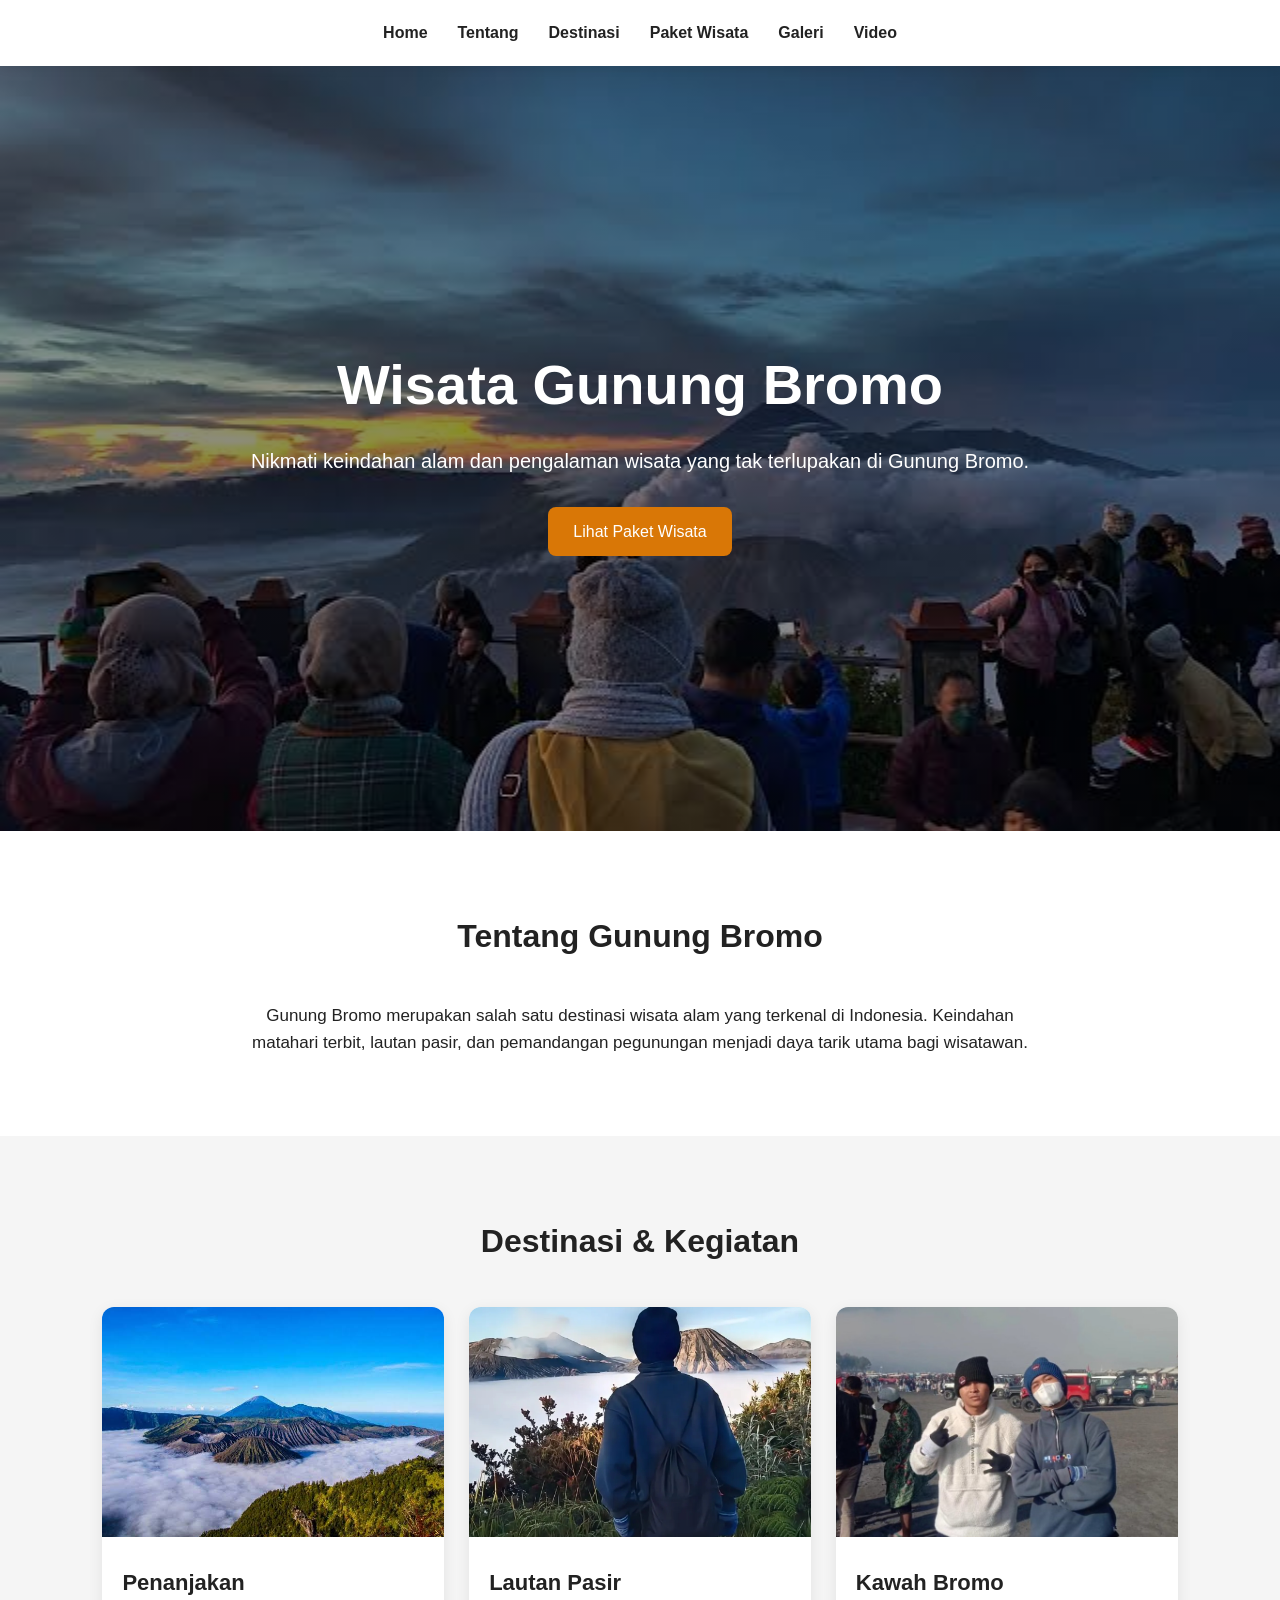
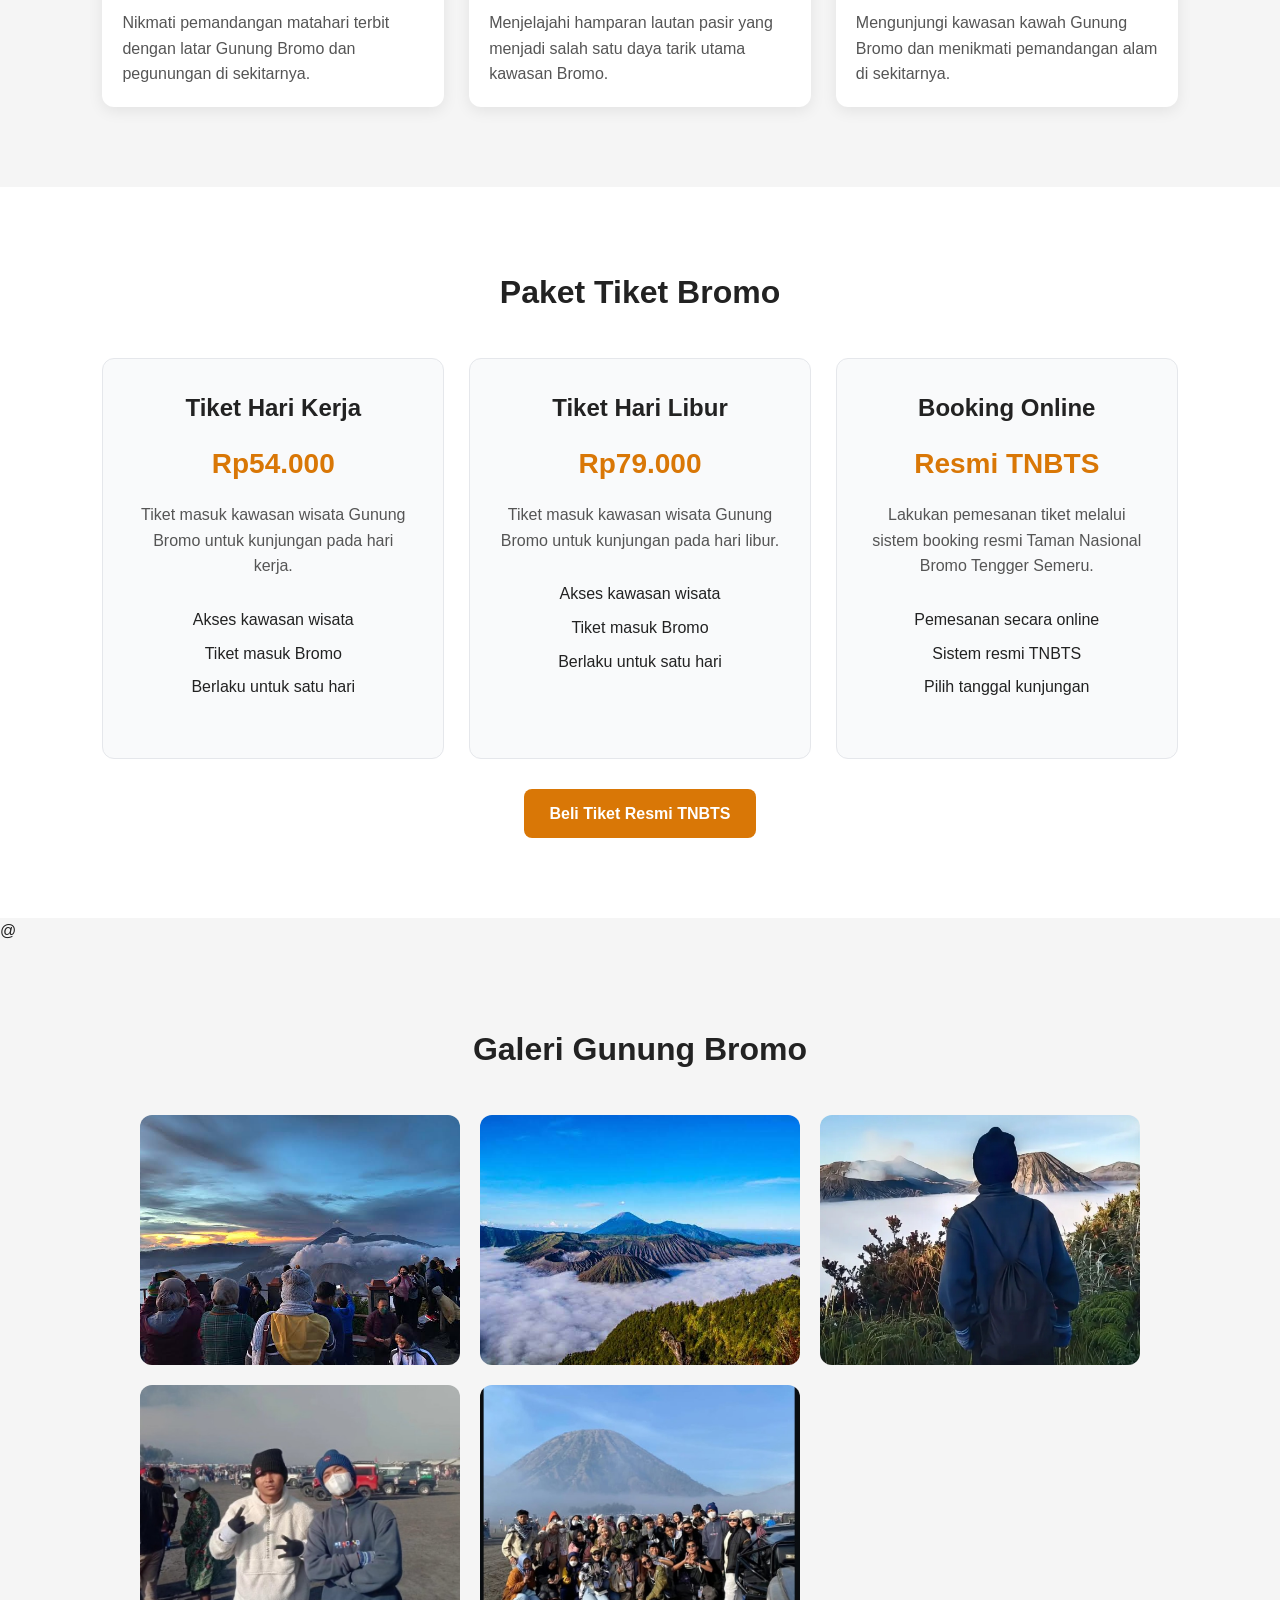
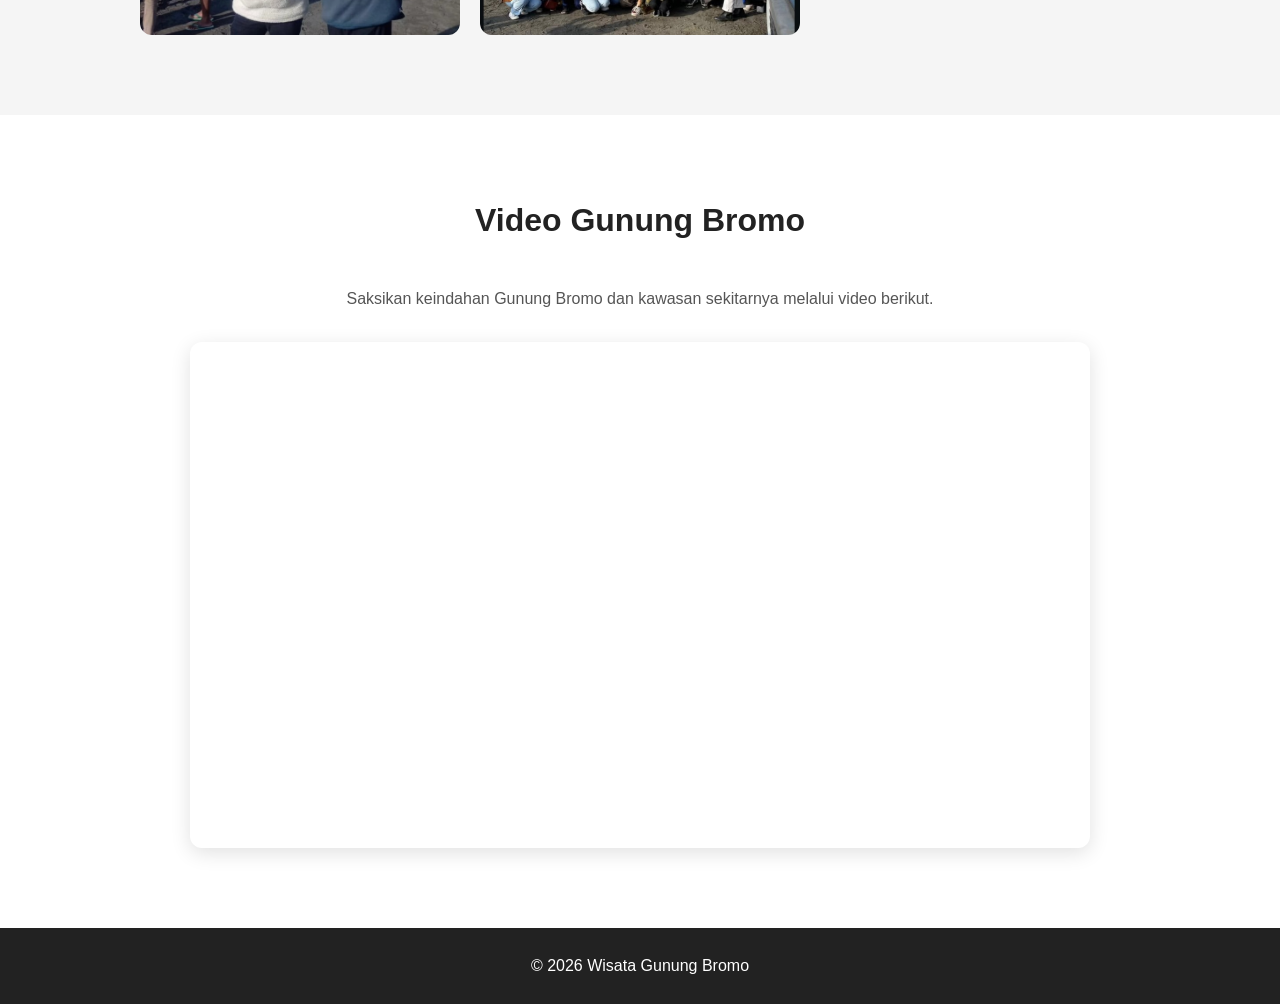
<file: index.html>
<!DOCTYPE html>
<html lang="id">

<head>
    <meta charset="UTF-8">
    <meta name="viewport" content="width=device-width, initial-scale=1.0">

    <title>Wisata Gunung Bromo</title>

    <link rel="stylesheet" href="css/style.css">
</head>

<body>

    <!-- =========================
         NAVBAR
    ========================= -->

    <header>
        <nav>
            <a href="#home">Home</a>
            <a href="#tentang">Tentang</a>
            <a href="#destinasi">Destinasi</a>
            <a href="#paket">Paket Wisata</a>
            <a href="#galeri">Galeri</a>
            <a href="#video">Video</a>
        </nav>
    </header>


    <!-- =========================
         HERO
    ========================= -->

    <section id="home">

        <div class="hero-content">

            <h1>Wisata Gunung Bromo</h1>

            <p>
                Nikmati keindahan alam dan pengalaman wisata
                yang tak terlupakan di Gunung Bromo.
            </p>

            <a href="#paket">Lihat Paket Wisata</a>

        </div>

    </section>


    <!-- =========================
         TENTANG
    ========================= -->

    <section id="tentang">

        <h2>Tentang Gunung Bromo</h2>

        <p>
            Gunung Bromo merupakan salah satu destinasi wisata
            alam yang terkenal di Indonesia. Keindahan matahari
            terbit, lautan pasir, dan pemandangan pegunungan
            menjadi daya tarik utama bagi wisatawan.
        </p>

    </section>


    <!-- =========================
         DESTINASI
    ========================= -->

    <section id="destinasi">

        <h2>Destinasi & Kegiatan</h2>

        <div class="destination-container">

            <div class="destination-card">

                <img
                    src="images/bromo-2.jpg"
                    alt="Penanjakan Gunung Bromo">

                <div class="destination-content">

                    <h3>Penanjakan</h3>

                    <p>
                        Nikmati pemandangan matahari terbit dengan
                        latar Gunung Bromo dan pegunungan di sekitarnya.
                    </p>

                </div>

            </div>


            <div class="destination-card">

                <img
                    src="images/bromo-3.jpg"
                    alt="Lautan Pasir Gunung Bromo">

                <div class="destination-content">

                    <h3>Lautan Pasir</h3>

                    <p>
                        Menjelajahi hamparan lautan pasir yang menjadi
                        salah satu daya tarik utama kawasan Bromo.
                    </p>

                </div>

            </div>


            <div class="destination-card">

                <img
                    src="images/bromo-4.jpg"
                    alt="Kawah Gunung Bromo">

                <div class="destination-content">

                    <h3>Kawah Bromo</h3>

                    <p>
                        Mengunjungi kawasan kawah Gunung Bromo dan
                        menikmati pemandangan alam di sekitarnya.
                    </p>

                </div>

            </div>

        </div>

    </section>


   <!-- =========================
     PAKET WISATA
========================= -->

<section id="paket">

    <h2>Paket Tiket Bromo</h2>

    <div class="package-container">

        <div class="package-card">

            <h3>Tiket Hari Kerja</h3>

            <p class="price">Rp54.000</p>

            <p>
                Tiket masuk kawasan wisata Gunung Bromo
                untuk kunjungan pada hari kerja.
            </p>

            <ul>
                <li>Akses kawasan wisata</li>
                <li>Tiket masuk Bromo</li>
                <li>Berlaku untuk satu hari</li>
            </ul>

        </div>


        <div class="package-card">

            <h3>Tiket Hari Libur</h3>

            <p class="price">Rp79.000</p>

            <p>
                Tiket masuk kawasan wisata Gunung Bromo
                untuk kunjungan pada hari libur.
            </p>

            <ul>
                <li>Akses kawasan wisata</li>
                <li>Tiket masuk Bromo</li>
                <li>Berlaku untuk satu hari</li>
            </ul>

        </div>


        <div class="package-card">

            <h3>Booking Online</h3>

            <p class="price">Resmi TNBTS</p>

            <p>
                Lakukan pemesanan tiket melalui sistem
                booking resmi Taman Nasional Bromo
                Tengger Semeru.
            </p>

            <ul>
                <li>Pemesanan secara online</li>
                <li>Sistem resmi TNBTS</li>
                <li>Pilih tanggal kunjungan</li>
            </ul>

        </div>

    </div>


    <div class="ticket-button">

        <a
            href="https://bromotenggersemeru.id/"
            target="_blank">
            Beli Tiket Resmi TNBTS
        </a>

    </div>

</section>@


    <!-- =========================
         GALERI
    ========================= -->

    <section id="galeri">

        <h2>Galeri Gunung Bromo</h2>

        <div class="gallery">

            <img
                src="images/bromo-1.jpg"
                alt="Pemandangan Gunung Bromo">

            <img
                src="images/bromo-2.jpg"
                alt="Pemandangan Gunung Bromo">

            <img
                src="images/bromo-3.jpg"
                alt="Pemandangan Gunung Bromo">

            <img
                src="images/bromo-4.jpg"
                alt="Pemandangan Gunung Bromo">

            <img
                src="images/bromo-5.jpg"
                alt="Pemandangan Gunung Bromo">

        </div>

    </section>


    <!-- =========================
         VIDEO
    ========================= -->

    <section id="video">

        <h2>Video Gunung Bromo</h2>

        <p class="video-description">
            Saksikan keindahan Gunung Bromo dan kawasan
            sekitarnya melalui video berikut.
        </p>

        <div class="video-container">

            <iframe
                src="https://www.youtube.com/embed/m2L_AA6fagA"
                title="Wisata Gunung Bromo"
                allowfullscreen>
            </iframe>

        </div>

    </section>


    <!-- =========================
         FOOTER
    ========================= -->

    <footer>

        <p>
            &copy; 2026 Wisata Gunung Bromo
        </p>

    </footer>


    <script src="js/script.js"></script>

</body>

</html>
</file>
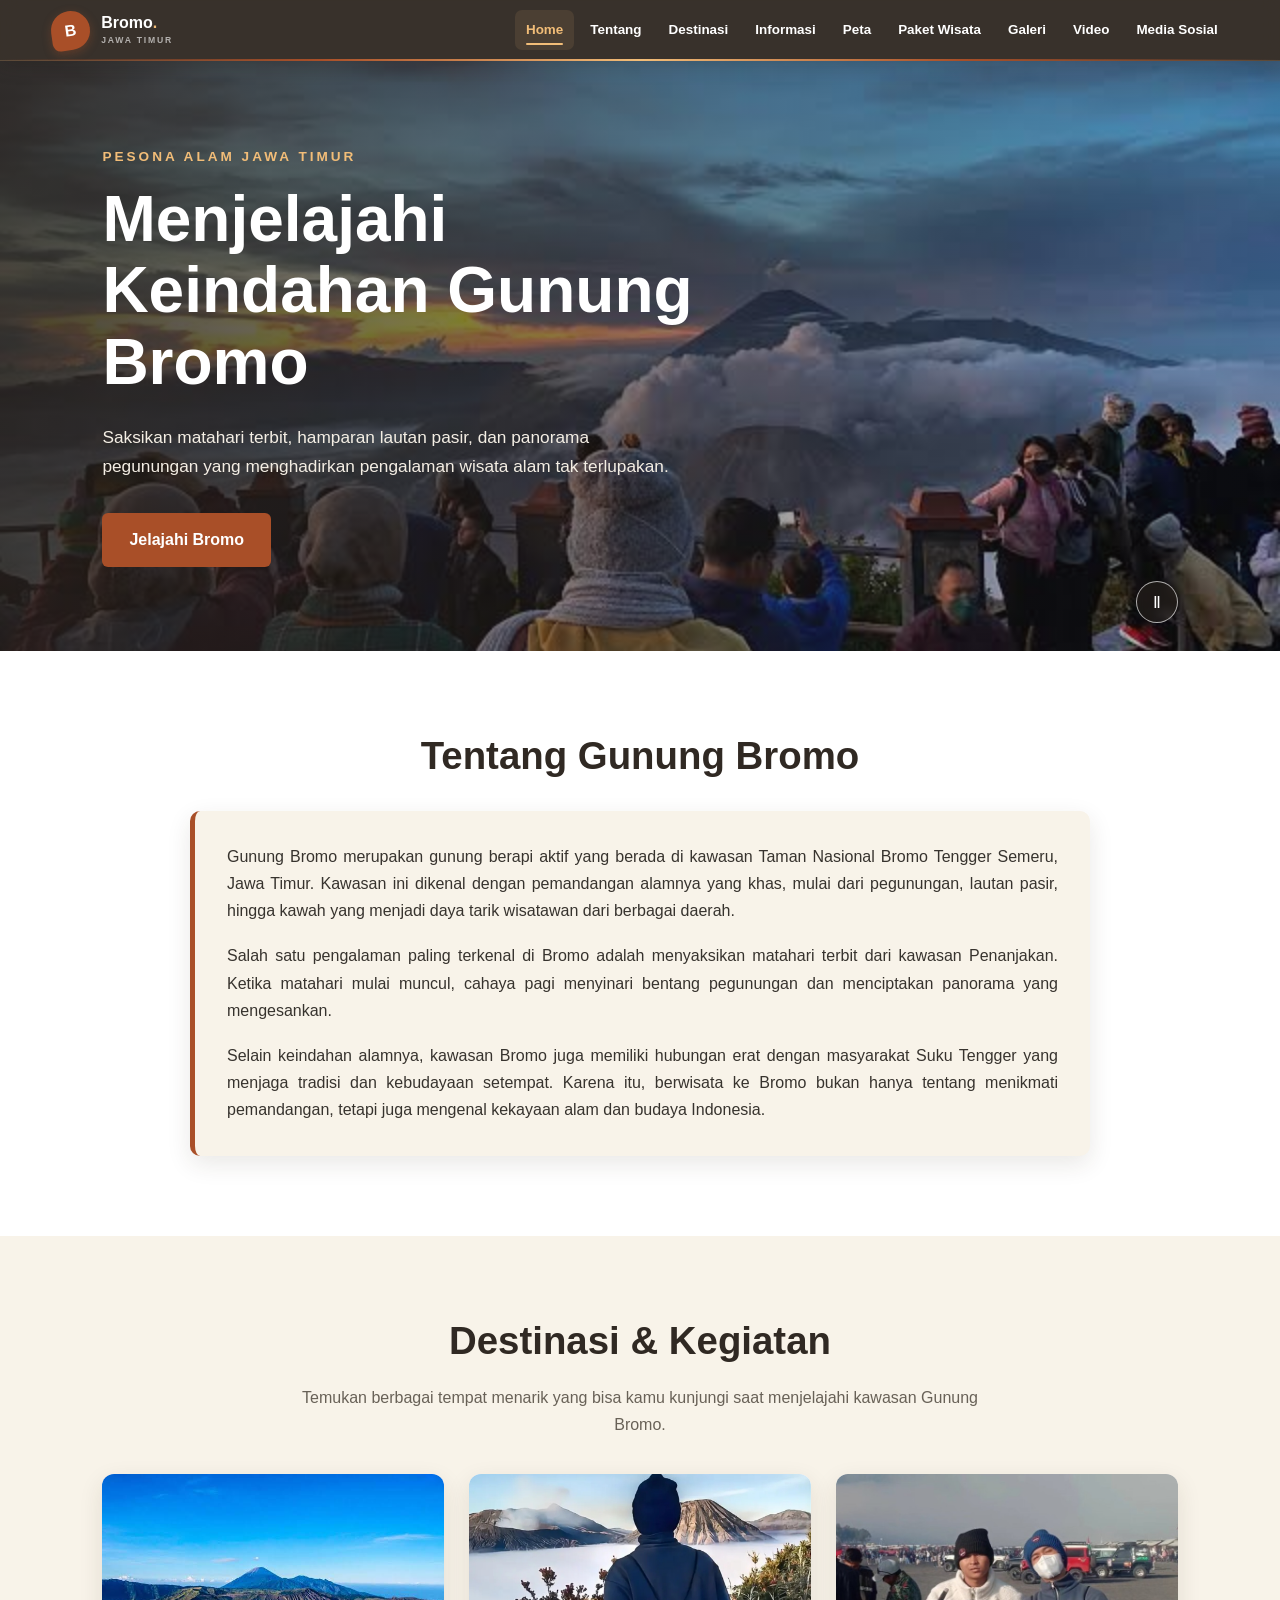
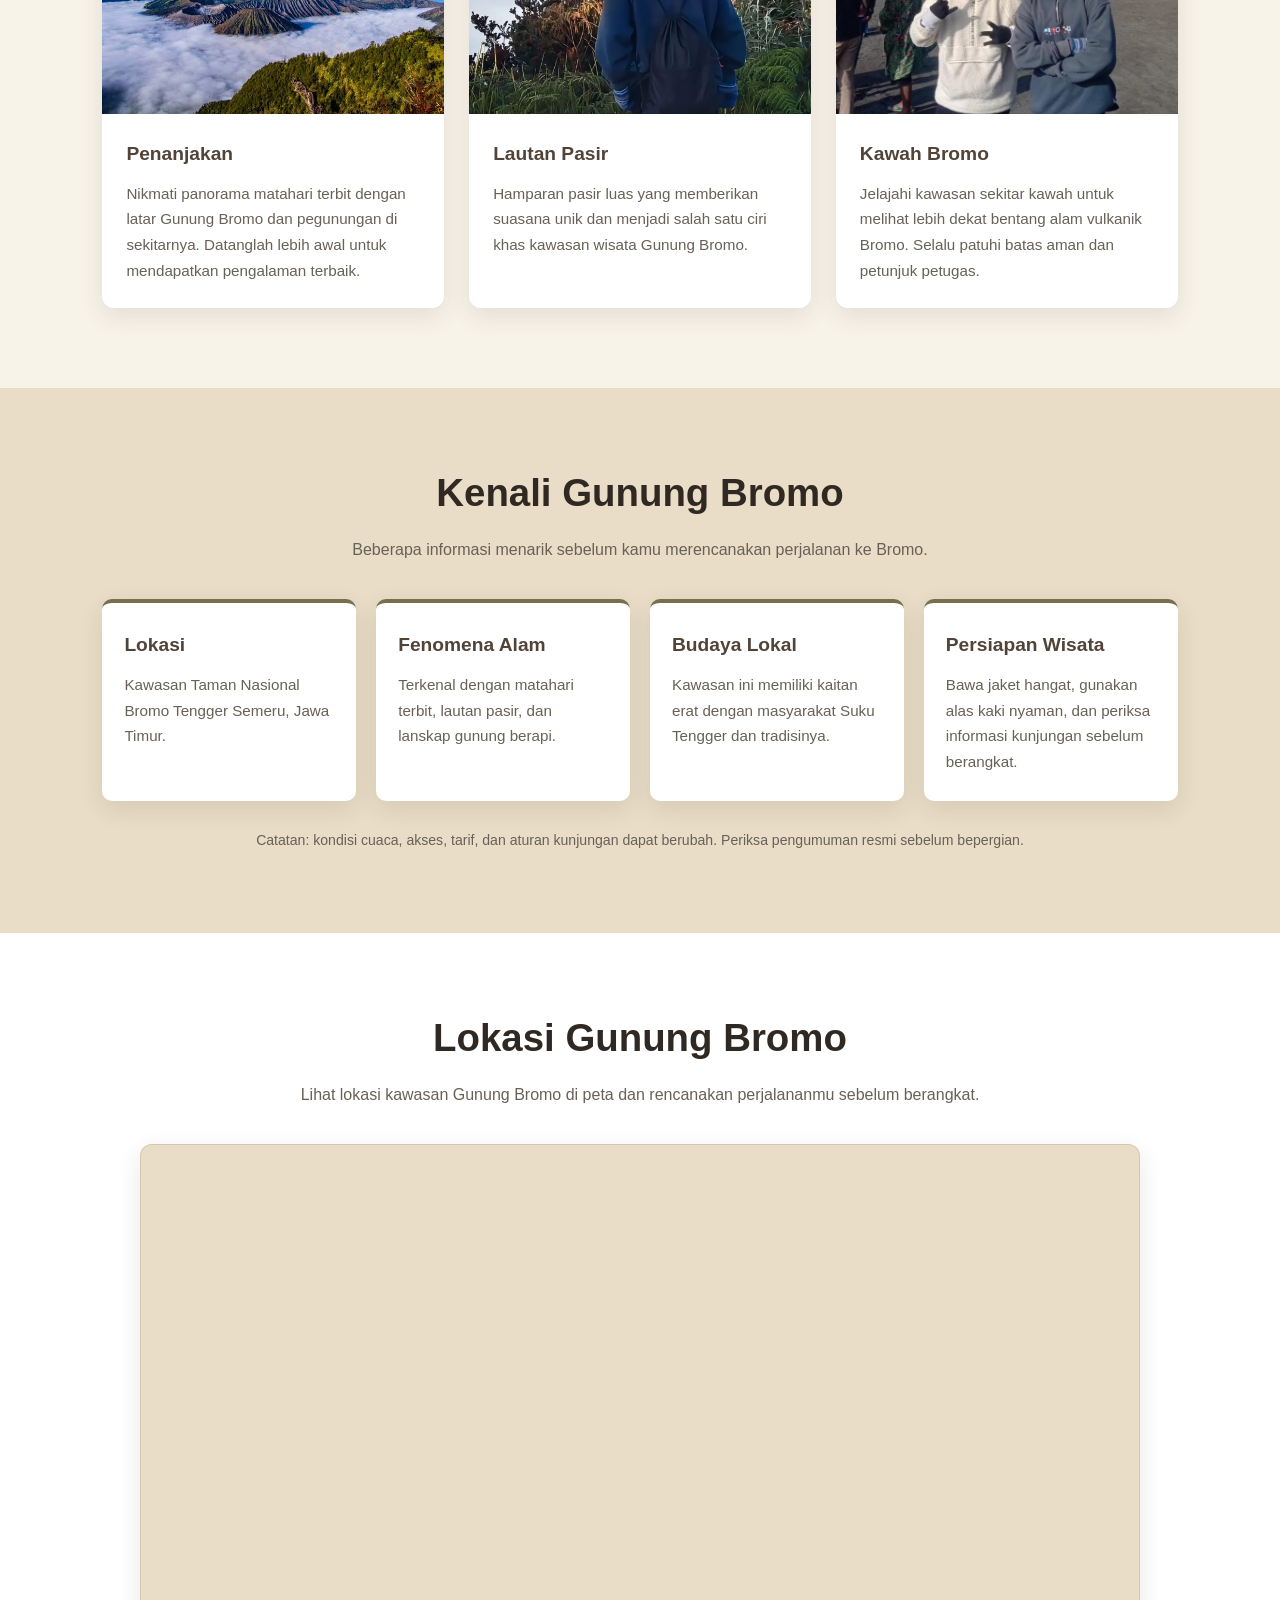
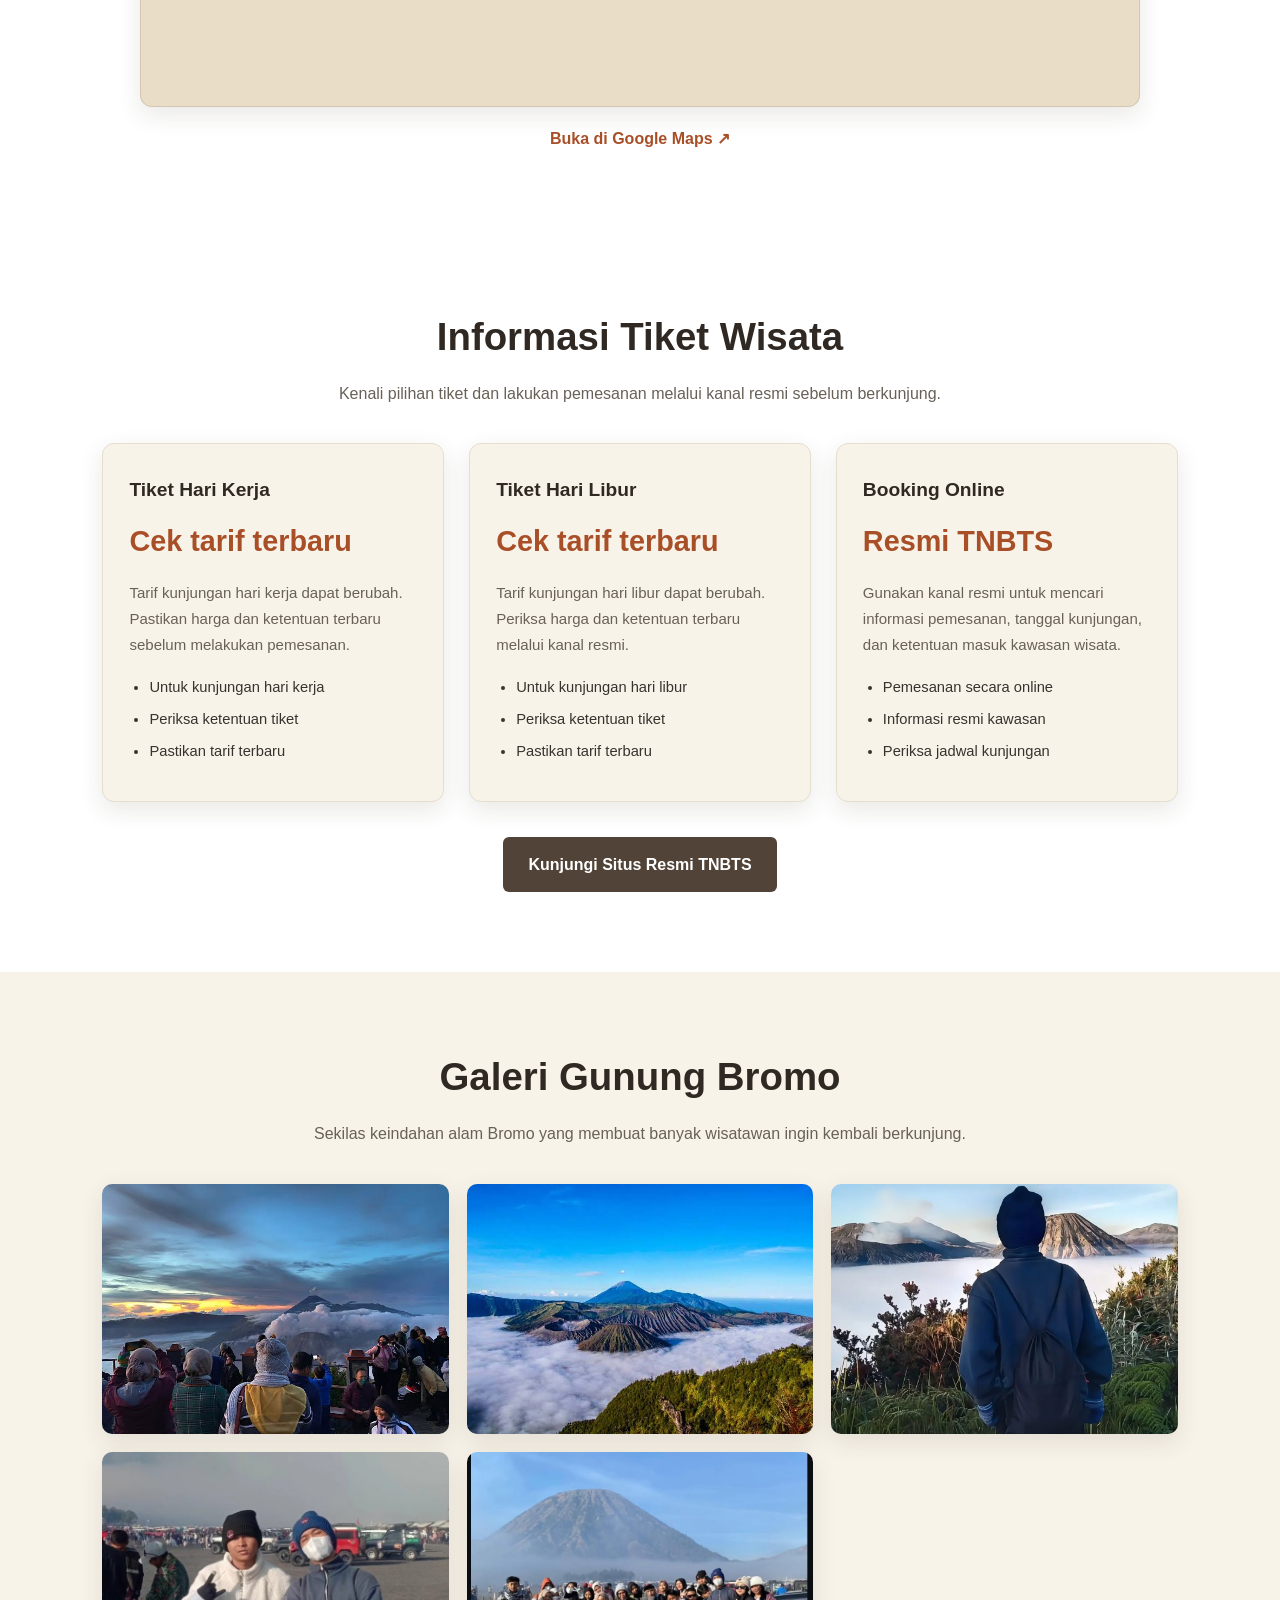
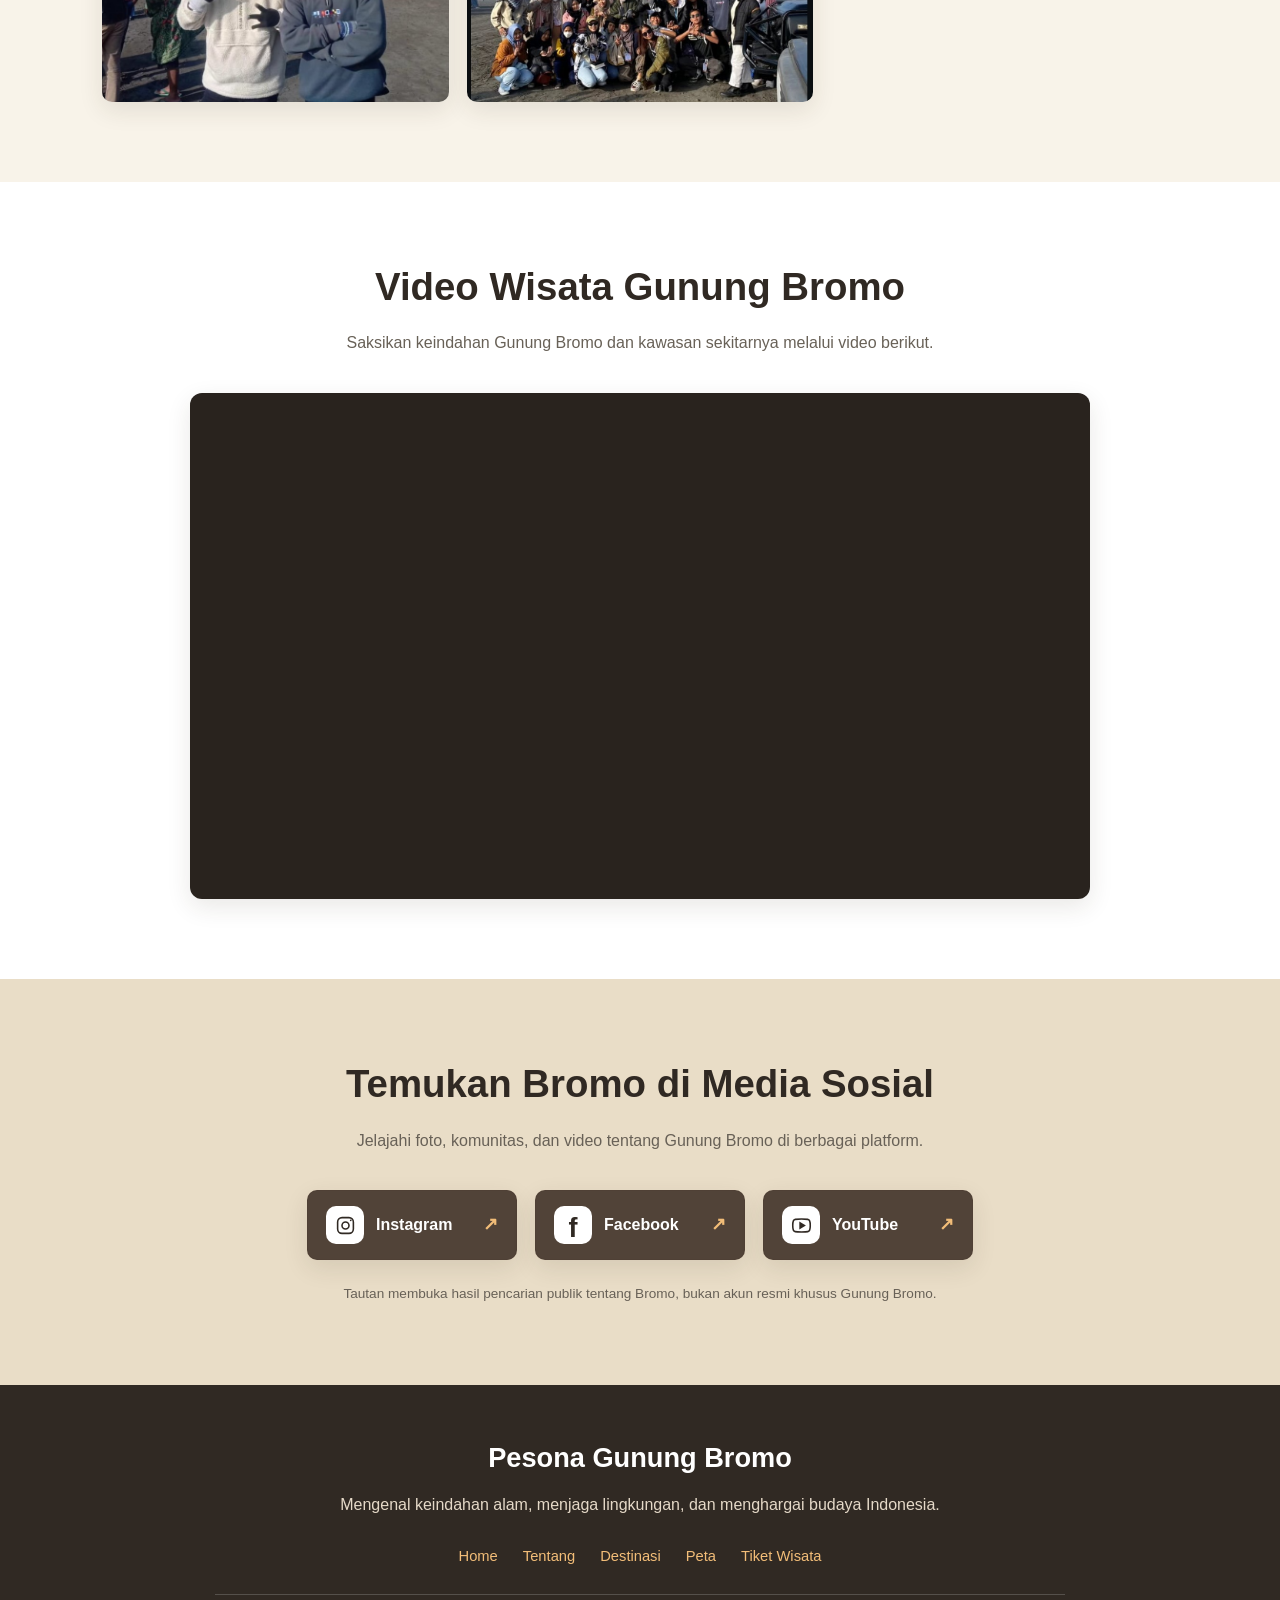
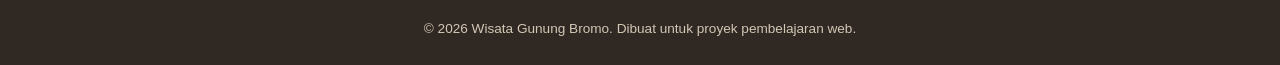
<file: tugas pertemuan 3/index.html>
<!DOCTYPE html>
<html lang="id">

<head>
    <meta charset="UTF-8">
    <meta name="viewport" content="width=device-width, initial-scale=1.0">

    <meta name="description" content="Jelajahi keindahan Gunung Bromo, mulai dari matahari terbit, lautan pasir, kawah, hingga informasi tiket wisata.">
    <meta name="theme-color" content="#302923">

    <title>Wisata Gunung Bromo | Pesona Alam Indonesia</title>

    <link rel="stylesheet" href="css/style.css">
    <link rel="stylesheet" href="css/sections.css">
    <link rel="stylesheet" href="css/interactions.css">
    <link rel="stylesheet" href="css/responsive.css">
</head>

<body>

    <!-- NAVBAR -->
    <header>
        <a class="site-brand" href="#home" aria-label="Wisata Gunung Bromo, kembali ke beranda">
            <span class="brand-mark" aria-hidden="true">B</span>
            <span class="brand-name">Bromo<span class="brand-accent">.</span><small>JAWA TIMUR</small></span>
        </a>
        <nav aria-label="Navigasi utama">
            <a href="#home">Home</a>
            <a href="#tentang">Tentang</a>
            <a href="#destinasi">Destinasi</a>
            <a href="#informasi">Informasi</a>
            <a href="#peta">Peta</a>
            <a href="#paket">Paket Wisata</a>
            <a href="#galeri">Galeri</a>
            <a href="#video">Video</a>
            <a href="#kontak">Media Sosial</a>
        </nav>
    </header>


    <!-- HERO -->
    <section id="home">
        <div class="hero-slides" aria-hidden="true">
            <img class="hero-slide is-active" src="images/bromo-1.jpg" alt="">
            <img class="hero-slide" src="images/bromo-2.jpg" alt="">
            <img class="hero-slide" src="images/bromo-3.jpg" alt="">
            <img class="hero-slide" src="images/bromo-4.jpg" alt="">
            <img class="hero-slide" src="images/bromo-5.jpg" alt="">
        </div>

        <div class="hero-content">
            <p class="hero-label">PESONA ALAM JAWA TIMUR</p>

            <h1>Menjelajahi Keindahan Gunung Bromo</h1>

            <p>
                Saksikan matahari terbit, hamparan lautan pasir,
                dan panorama pegunungan yang menghadirkan
                pengalaman wisata alam tak terlupakan.
            </p>

            <a href="#destinasi">Jelajahi Bromo</a>
        </div>

        <button class="hero-toggle" type="button" aria-label="Jeda pergantian foto" title="Jeda pergantian foto">
            <span aria-hidden="true">Ⅱ</span>
        </button>
    </section>


    <!-- TENTANG BROMO -->
    <section id="tentang">
        <h2>Tentang Gunung Bromo</h2>

        <div class="about-container">
            <div class="about-text">
                <p>
                    Gunung Bromo merupakan gunung berapi aktif yang
                    berada di kawasan Taman Nasional Bromo Tengger Semeru,
                    Jawa Timur. Kawasan ini dikenal dengan pemandangan
                    alamnya yang khas, mulai dari pegunungan,
                    lautan pasir, hingga kawah yang menjadi daya tarik
                    wisatawan dari berbagai daerah.
                </p>

                <p>
                    Salah satu pengalaman paling terkenal di Bromo
                    adalah menyaksikan matahari terbit dari kawasan
                    Penanjakan. Ketika matahari mulai muncul, cahaya
                    pagi menyinari bentang pegunungan dan menciptakan
                    panorama yang mengesankan.
                </p>

                <p>
                    Selain keindahan alamnya, kawasan Bromo juga
                    memiliki hubungan erat dengan masyarakat Suku
                    Tengger yang menjaga tradisi dan kebudayaan
                    setempat. Karena itu, berwisata ke Bromo bukan
                    hanya tentang menikmati pemandangan, tetapi juga
                    mengenal kekayaan alam dan budaya Indonesia.
                </p>
            </div>
        </div>
    </section>


    <!-- DESTINASI -->
    <section id="destinasi">
        <h2>Destinasi & Kegiatan</h2>

        <p class="section-description">
            Temukan berbagai tempat menarik yang bisa kamu kunjungi
            saat menjelajahi kawasan Gunung Bromo.
        </p>

        <div class="destination-container">

            <div class="destination-card">
                <img src="images/bromo-2.jpg"
                     alt="Pemandangan matahari terbit dari Penanjakan">

                <div class="destination-content">
                    <h3>Penanjakan</h3>
                    <p>
                        Nikmati panorama matahari terbit dengan latar
                        Gunung Bromo dan pegunungan di sekitarnya.
                        Datanglah lebih awal untuk mendapatkan
                        pengalaman terbaik.
                    </p>
                </div>
            </div>

            <div class="destination-card">
                <img src="images/bromo-3.jpg"
                     alt="Hamparan lautan pasir di kawasan Bromo">

                <div class="destination-content">
                    <h3>Lautan Pasir</h3>
                    <p>
                        Hamparan pasir luas yang memberikan suasana
                        unik dan menjadi salah satu ciri khas
                        kawasan wisata Gunung Bromo.
                    </p>
                </div>
            </div>

            <div class="destination-card">
                <img src="images/bromo-4.jpg"
                     alt="Kawasan kawah Gunung Bromo">

                <div class="destination-content">
                    <h3>Kawah Bromo</h3>
                    <p>
                        Jelajahi kawasan sekitar kawah untuk melihat
                        lebih dekat bentang alam vulkanik Bromo.
                        Selalu patuhi batas aman dan petunjuk petugas.
                    </p>
                </div>
            </div>

        </div>
    </section>


    <!-- INFORMASI BROMO -->
    <section id="informasi">
        <h2>Kenali Gunung Bromo</h2>

        <p class="section-description">
            Beberapa informasi menarik sebelum kamu merencanakan
            perjalanan ke Bromo.
        </p>

        <div class="info-container">

            <div class="info-card">
                <h3>Lokasi</h3>
                <p>
                    Kawasan Taman Nasional Bromo Tengger Semeru,
                    Jawa Timur.
                </p>
            </div>

            <div class="info-card">
                <h3>Fenomena Alam</h3>
                <p>
                    Terkenal dengan matahari terbit, lautan pasir,
                    dan lanskap gunung berapi.
                </p>
            </div>

            <div class="info-card">
                <h3>Budaya Lokal</h3>
                <p>
                    Kawasan ini memiliki kaitan erat dengan
                    masyarakat Suku Tengger dan tradisinya.
                </p>
            </div>

            <div class="info-card">
                <h3>Persiapan Wisata</h3>
                <p>
                    Bawa jaket hangat, gunakan alas kaki nyaman,
                    dan periksa informasi kunjungan sebelum berangkat.
                </p>
            </div>

        </div>

        <p class="info-note">
            Catatan: kondisi cuaca, akses, tarif, dan aturan kunjungan
            dapat berubah. Periksa pengumuman resmi sebelum bepergian.
        </p>
    </section>

    <!-- PETA LOKASI -->
    <section id="peta">
        <h2>Lokasi Gunung Bromo</h2>

        <p class="section-description">
            Lihat lokasi kawasan Gunung Bromo di peta dan
            rencanakan perjalananmu sebelum berangkat.
        </p>

        <div class="map-container">
            <iframe
                src="https://maps.google.com/maps?q=Mount%20Bromo%2C%20Indonesia&z=11&output=embed"
                title="Peta lokasi Gunung Bromo, Jawa Timur"
                loading="lazy"
                referrerpolicy="no-referrer-when-downgrade"
                allowfullscreen>
            </iframe>
        </div>

        <p class="map-link">
            <a href="https://www.google.com/maps/search/?api=1&amp;query=Mount+Bromo%2C+Indonesia"
               target="_blank"
               rel="noopener noreferrer">
                Buka di Google Maps ↗
            </a>
        </p>
    </section>


    <!-- PAKET TIKET -->
    <section id="paket">
        <h2>Informasi Tiket Wisata</h2>

        <p class="section-description">
            Kenali pilihan tiket dan lakukan pemesanan melalui
            kanal resmi sebelum berkunjung.
        </p>

        <div class="package-container">

            <div class="package-card">
                <h3>Tiket Hari Kerja</h3>

                <p class="price">Cek tarif terbaru</p>

                <p>
                    Tarif kunjungan hari kerja dapat berubah.
                    Pastikan harga dan ketentuan terbaru sebelum
                    melakukan pemesanan.
                </p>

                <ul>
                    <li>Untuk kunjungan hari kerja</li>
                    <li>Periksa ketentuan tiket</li>
                    <li>Pastikan tarif terbaru</li>
                </ul>
            </div>

            <div class="package-card">
                <h3>Tiket Hari Libur</h3>

                <p class="price">Cek tarif terbaru</p>

                <p>
                    Tarif kunjungan hari libur dapat berubah.
                    Periksa harga dan ketentuan terbaru melalui
                    kanal resmi.
                </p>

                <ul>
                    <li>Untuk kunjungan hari libur</li>
                    <li>Periksa ketentuan tiket</li>
                    <li>Pastikan tarif terbaru</li>
                </ul>
            </div>

            <div class="package-card">
                <h3>Booking Online</h3>

                <p class="price">Resmi TNBTS</p>

                <p>
                    Gunakan kanal resmi untuk mencari informasi
                    pemesanan, tanggal kunjungan, dan ketentuan
                    masuk kawasan wisata.
                </p>

                <ul>
                    <li>Pemesanan secara online</li>
                    <li>Informasi resmi kawasan</li>
                    <li>Periksa jadwal kunjungan</li>
                </ul>
            </div>

        </div>

        <div class="ticket-button">
            <a href="https://bromotenggersemeru.id/"
               target="_blank"
               rel="noopener noreferrer">
                Kunjungi Situs Resmi TNBTS
            </a>
        </div>
    </section>


    <!-- GALERI -->
    <section id="galeri">
        <h2>Galeri Gunung Bromo</h2>

        <p class="section-description">
            Sekilas keindahan alam Bromo yang membuat banyak
            wisatawan ingin kembali berkunjung.
        </p>

        <div class="gallery">
            <img src="images/bromo-1.jpg"
                 alt="Panorama Gunung Bromo">

            <img src="images/bromo-2.jpg"
                 alt="Pemandangan pegunungan Bromo">

            <img src="images/bromo-3.jpg"
                 alt="Lautan pasir Bromo">

            <img src="images/bromo-4.jpg"
                 alt="Kawah Gunung Bromo">

            <img src="images/bromo-5.jpg"
                 alt="Keindahan alam kawasan Bromo">
        </div>
    </section>


    <!-- VIDEO -->
    <section id="video">
        <h2>Video Wisata Gunung Bromo</h2>

        <p class="video-description">
            Saksikan keindahan Gunung Bromo dan kawasan
            sekitarnya melalui video berikut.
        </p>

        <div class="video-container">
            <iframe
                src="https://www.youtube.com/embed/m2L_AA6fagA"
                title="Video wisata Gunung Bromo"
                loading="lazy"
                allow="accelerometer; autoplay; clipboard-write; encrypted-media; gyroscope; picture-in-picture; web-share"
                referrerpolicy="strict-origin-when-cross-origin"
                allowfullscreen>
            </iframe>
        </div>
    </section>


    <!-- MEDIA SOSIAL -->
    <section id="kontak">
        <h2>Temukan Bromo di Media Sosial</h2>

        <p class="section-description">
            Jelajahi foto, komunitas, dan video tentang
            Gunung Bromo di berbagai platform.
        </p>

        <div class="social-container">

            <a href="https://www.instagram.com/explore/tags/gunungbromo/"
               target="_blank"
               rel="noopener noreferrer"
               class="social-link">
                <span class="social-icon instagram-icon" aria-hidden="true">
                    <svg viewBox="0 0 24 24"><rect x="3" y="3" width="18" height="18" rx="5"></rect><circle cx="12" cy="12" r="4"></circle><circle class="icon-dot" cx="18" cy="6" r="1"></circle></svg>
                </span>
                Instagram
                <span class="social-arrow" aria-hidden="true">↗</span>
            </a>

            <a href="https://www.facebook.com/search/top?q=gunung%20bromo"
               target="_blank"
               rel="noopener noreferrer"
               class="social-link">
                <span class="social-icon facebook-icon" aria-hidden="true">f</span>
                Facebook
                <span class="social-arrow" aria-hidden="true">↗</span>
            </a>

            <a href="https://www.youtube.com/results?search_query=Gunung+Bromo"
               target="_blank"
               rel="noopener noreferrer"
               class="social-link">
                <span class="social-icon youtube-icon" aria-hidden="true">
                    <svg viewBox="0 0 24 24"><path class="youtube-play" d="M9.5 7.5 17 12l-7.5 4.5z"></path><path d="M22 12c0 2.2-.3 4.4-.7 5.3-.4.9-1.1 1.5-2.1 1.7-1.7.4-7.2.4-7.2.4s-5.5 0-7.2-.4c-1-.2-1.7-.8-2.1-1.7C2.3 16.4 2 14.2 2 12s.3-4.4.7-5.3C3.1 5.8 3.8 5.2 4.8 5c1.7-.4 7.2-.4 7.2-.4s5.5 0 7.2.4c1 .2 1.7.8 2.1 1.7.4.9.7 3.1.7 5.3Z"></path></svg>
                </span>
                YouTube
                <span class="social-arrow" aria-hidden="true">↗</span>
            </a>

        </div>

        <p class="social-note">
            Tautan membuka hasil pencarian publik tentang Bromo,
            bukan akun resmi khusus Gunung Bromo.
        </p>
    </section>


    <!-- FOOTER -->
    <footer>
        <div class="footer-content">
            <h3>Pesona Gunung Bromo</h3>

            <p>
                Mengenal keindahan alam, menjaga lingkungan,
                dan menghargai budaya Indonesia.
            </p>

            <div class="footer-links">
                <a href="#home">Home</a>
                <a href="#tentang">Tentang</a>
                <a href="#destinasi">Destinasi</a>
                <a href="#peta">Peta</a>
                <a href="#paket">Tiket Wisata</a>
            </div>

            <p class="copyright">
                &copy; 2026 Wisata Gunung Bromo.
                Dibuat untuk proyek pembelajaran web.
            </p>
        </div>
    </footer>


    <script src="js/script.js"></script>

</body>
</html>
</file>
<file: css/style.css>
/* =========================
   RESET
========================= */

* {
    margin: 0;
    padding: 0;
    box-sizing: border-box;
}

html {
    scroll-behavior: smooth;
}

body {
    font-family: Arial, sans-serif;
    color: #222;
    background-color: #f5f5f5;
    line-height: 1.6;
}


/* =========================
   NAVBAR
========================= */

header {
    background-color: white;
    padding: 20px 8%;
    position: sticky;
    top: 0;
    z-index: 1000;
    box-shadow: 0 2px 10px rgba(0, 0, 0, 0.08);
}

nav {
    display: flex;
    justify-content: center;
    gap: 30px;
}

nav a {
    color: #222;
    text-decoration: none;
    font-weight: bold;
    transition: color 0.3s ease;
}

nav a:hover {
    color: #d97706;
}


/* =========================
   SECTION
========================= */

section {
    padding: 80px 8%;
}

section h2 {
    text-align: center;
    margin-bottom: 40px;
    font-size: 32px;
}


/* =========================
   HERO
========================= */

#home {
    min-height: 85vh;

    display: flex;
    justify-content: center;
    align-items: center;

    text-align: center;

    background-image:
        linear-gradient(
            rgba(0, 0, 0, 0.45),
            rgba(0, 0, 0, 0.45)
        ),
        url("../images/bromo-1.jpg");

    background-size: cover;
    background-position: center;
    background-repeat: no-repeat;

    color: white;
}

.hero-content {
    max-width: 800px;
}

.hero-content h1 {
    font-size: 56px;
    margin-bottom: 15px;
}

.hero-content p {
    font-size: 20px;
    margin-bottom: 30px;
}

#home a {
    display: inline-block;
    padding: 12px 25px;
    background-color: #d97706;
    color: white;
    text-decoration: none;
    border-radius: 8px;
    transition: background-color 0.3s ease;
}

#home a:hover {
    background-color: #b45309;
}


/* =========================
   TENTANG
========================= */

#tentang {
    background-color: white;
}

#tentang p {
    max-width: 800px;
    margin: auto;
    text-align: center;
    font-size: 17px;
}


/* =========================
   DESTINASI
========================= */

#destinasi {
    background-color: #f5f5f5;
}

.destination-container {
    display: grid;
    grid-template-columns: repeat(3, 1fr);
    gap: 25px;
    max-width: 1100px;
    margin: 0 auto;
}

.destination-card {
    background-color: white;
    border-radius: 12px;
    overflow: hidden;
    box-shadow: 0 4px 15px rgba(0, 0, 0, 0.08);
    transition: transform 0.3s ease, box-shadow 0.3s ease;
}

.destination-card:hover {
    transform: translateY(-5px);
    box-shadow: 0 8px 20px rgba(0, 0, 0, 0.12);
}

.destination-card img {
    width: 100%;
    height: 230px;
    object-fit: cover;
}

.destination-content {
    padding: 20px;
}

.destination-content h3 {
    margin-bottom: 10px;
    font-size: 22px;
}

.destination-content p {
    color: #555;
}


/* =========================
   PAKET WISATA
========================= */

#paket {
    background-color: white;
}

.package-container {
    display: grid;
    grid-template-columns: repeat(3, 1fr);
    gap: 25px;
    max-width: 1100px;
    margin: 0 auto;
}

.package-card {
    background-color: #f9fafb;
    padding: 30px;
    border-radius: 12px;
    text-align: center;
    border: 1px solid #e5e7eb;

    display: flex;
    flex-direction: column;

    transition: transform 0.3s ease, box-shadow 0.3s ease;
}

.package-card:hover {
    transform: translateY(-5px);
    box-shadow: 0 8px 20px rgba(0, 0, 0, 0.1);
}

.package-card h3 {
    font-size: 24px;
    margin-bottom: 15px;
}

.package-card .price {
    font-size: 28px;
    font-weight: bold;
    color: #d97706;
    margin-bottom: 15px;
}

.package-card > p:not(.price) {
    color: #555;
}

.package-card ul {
    list-style: none;
    margin: 20px 0;
}

.package-card li {
    margin: 8px 0;
}

.package-card a {
    display: inline-block;
    margin-top: auto;
    padding: 10px 20px;
    background-color: #d97706;
    color: white;
    text-decoration: none;
    border-radius: 8px;
    transition: background-color 0.3s ease;
}

.package-card a:hover {
    background-color: #b45309;
}


/* =========================
   GALERI
========================= */

#galeri {
    background-color: #f5f5f5;
    text-align: center;
}

.gallery {
    display: grid;
    grid-template-columns: repeat(3, 1fr);
    gap: 20px;
    max-width: 1000px;
    margin: 0 auto;
}

.gallery img {
    width: 100%;
    height: 250px;
    object-fit: cover;
    border-radius: 12px;
    transition: transform 0.3s ease;
}

.gallery img:hover {
    transform: scale(1.03);
}


/* =========================
   VIDEO
========================= */

#video {
    background-color: white;
    text-align: center;
}

#video p {
    color: #555;
}


/* =========================
   VIDEO
========================= */

#video {
    background-color: white;
    text-align: center;
}

.video-description {
    color: #555;
    margin-bottom: 30px;
}

.video-container {
    max-width: 900px;
    margin: 0 auto;
    aspect-ratio: 16 / 9;
    border-radius: 12px;
    overflow: hidden;
    box-shadow: 0 5px 20px rgba(0, 0, 0, 0.12);
}

.video-container iframe {
    width: 100%;
    height: 100%;
    border: none;
}

/* =========================
   FOOTER
========================= */

footer {
    background-color: #222;
    color: white;
    text-align: center;
    padding: 25px;
}

/* =========================
   TOMBOL TIKET
========================= */

.ticket-button {
    text-align: center;
    margin-top: 30px;
}

.ticket-button a {
    display: inline-block;
    padding: 12px 25px;
    background-color: #d97706;
    color: white;
    text-decoration: none;
    border-radius: 8px;
    font-weight: bold;
    transition: background-color 0.3s ease;
}

.ticket-button a:hover {
    background-color: #b45309;
}

/* =========================
   RESPONSIVE
========================= */

@media (max-width: 768px) {

    nav {
        gap: 15px;
        flex-wrap: wrap;
    }

    #home h1,
    .hero-content h1 {
        font-size: 38px;
    }

    .destination-container,
    .package-container,
    .gallery {
        grid-template-columns: 1fr;
    }

    section {
        padding: 60px 5%;
    }
}
</file>
<file: tugas pertemuan 3/css/style.css>
:root {
    --basalt: #302923;
    --earth: #514338;
    --olive: #77704e;
    --cream: #f8f3e9;
    --sand: #e9ddc7;
    --terracotta: #a94f28;
    --sunrise: #f2bd78;
    --text: #37332e;
    --muted: #686157;
    --white: #fff;
    --shadow: 0 8px 24px rgba(58, 43, 31, .11);
}

* {
    box-sizing: border-box;
    margin: 0;
    padding: 0;
}

html {
    scroll-behavior: smooth;
    scroll-padding-top: 80px;
}

body {
    background: var(--cream);
    color: var(--text);
    font-family: Arial, Helvetica, sans-serif;
    line-height: 1.7;
}

img {
    display: block;
    max-width: 100%;
}

a {
    color: inherit;
    text-decoration: none;
}

section {
    padding: 80px 8%;
}

section h2 {
    margin-bottom: 18px;
    color: var(--basalt);
    font-size: clamp(1.8rem, 3vw, 2.5rem);
    line-height: 1.3;
    text-align: center;
}

.section-description,
.video-description {
    max-width: 680px;
    margin: 0 auto 36px;
    color: var(--muted);
    text-align: center;
}

header {
    isolation: isolate;
    position: sticky;
    top: 0;
    z-index: 1000;
    display: flex;
    align-items: center;
    justify-content: space-between;
    gap: 22px;
    padding: 0 4%;
    border-bottom: 1px solid rgba(242, 189, 120, .18);
    background: rgba(48, 41, 35, .96);
    box-shadow: 0 5px 20px rgba(28, 22, 17, .2);
    backdrop-filter: blur(12px);
}

header::after {
    position: absolute;
    right: 0;
    bottom: -1px;
    left: 0;
    z-index: -1;
    height: 2px;
    background: linear-gradient(90deg, transparent, var(--terracotta), var(--sunrise), var(--terracotta), transparent);
    content: "";
}

.site-brand {
    display: inline-flex;
    align-items: center;
    gap: 11px;
    color: var(--white);
    font-size: 1rem;
    font-weight: 800;
    white-space: nowrap;
}

.brand-mark {
    display: grid;
    width: 39px;
    height: 39px;
    place-items: center;
    border-radius: 50% 50% 50% 8px;
    background: var(--terracotta);
    box-shadow: 0 3px 10px rgba(169, 79, 40, .35);
    transform: rotate(-8deg);
}

.brand-name {
    display: block;
    line-height: 1.1;
}

.brand-name small {
    display: block;
    margin-top: 4px;
    color: rgba(255, 255, 255, .62);
    font-size: .54rem;
    font-weight: 700;
    letter-spacing: 1.8px;
}

.brand-accent,
.hero-label,
.social-arrow,
.footer-links a {
    color: var(--sunrise);
}

nav {
    display: flex;
    flex: 1;
    flex-wrap: wrap;
    align-items: center;
    justify-content: flex-end;
    gap: 5px;
    max-width: 1400px;
    margin: 0;
    padding: 10px 0;
}

nav a {
    position: relative;
    display: inline-flex;
    min-height: 40px;
    align-items: center;
    padding: 0 11px;
    border-radius: 7px;
    color: var(--white);
    font-size: .84rem;
    font-weight: 600;
    transition: color .2s, background-color .2s;
}

nav a:hover,
nav a[aria-current="location"] {
    color: var(--sunrise);
    background: rgba(242, 189, 120, .1);
}

nav a::after {
    position: absolute;
    right: 11px;
    bottom: 5px;
    left: 11px;
    height: 2px;
    border-radius: 2px;
    background: var(--sunrise);
    content: "";
    transform: scaleX(0);
    transform-origin: center;
    transition: transform .2s ease;
}

nav a:hover::after,
nav a[aria-current="location"]::after {
    transform: scaleX(1);
}

nav a:focus-visible,
.site-brand:focus-visible,
.social-link:focus-visible,
.ticket-button a:focus-visible,
.hero-content > a:focus-visible,
.hero-toggle:focus-visible,
.footer-links a:focus-visible {
    outline: 3px solid var(--sunrise);
    outline-offset: 4px;
}

#home {
    position: relative;
    display: flex;
    min-height: 590px;
    align-items: center;
    overflow: hidden;
    color: var(--white);
}

.hero-slides,
.hero-slides::after,
.hero-slide {
    position: absolute;
    inset: 0;
    width: 100%;
    height: 100%;
}

.hero-slides {
    overflow: hidden;
}

.hero-slides::after {
    z-index: 1;
    background: linear-gradient(90deg, rgba(38, 31, 25, .84), rgba(38, 31, 25, .43) 58%, rgba(38, 31, 25, .18));
    content: "";
}

.hero-slide {
    object-fit: cover;
    object-position: center 55%;
    opacity: 0;
    transform: scale(1.025);
    transition: opacity 1.4s ease, transform 7.5s linear;
}

.hero-slide.is-active {
    opacity: 1;
    transform: scale(1);
}

.hero-content {
    position: relative;
    z-index: 2;
    max-width: 720px;
}

.hero-label {
    margin-bottom: 15px;
    font-size: .85rem;
    font-weight: bold;
    letter-spacing: 3px;
}

.hero-content h1 {
    max-width: 680px;
    margin-bottom: 24px;
    font-size: clamp(2.5rem, 5vw, 4.5rem);
    line-height: 1.12;
}

.hero-content > p:not(.hero-label) {
    max-width: 580px;
    margin-bottom: 32px;
    color: #f4eee4;
    font-size: 1.08rem;
}

.hero-content > a {
    display: inline-block;
    padding: 13px 27px;
    border-radius: 6px;
    background: var(--terracotta);
    color: var(--white);
    font-weight: bold;
    transition: transform .25s, background-color .25s;
}

.hero-content > a:hover {
    transform: translateY(-2px);
    background: #873d20;
}

.hero-toggle {
    position: absolute;
    right: 8%;
    bottom: 28px;
    z-index: 2;
    display: grid;
    width: 42px;
    height: 42px;
    place-items: center;
    border: 1px solid rgba(255, 255, 255, .65);
    border-radius: 50%;
    background: rgba(48, 41, 35, .45);
    color: var(--white);
    cursor: pointer;
    font-size: 1rem;
    backdrop-filter: blur(5px);
}

#tentang,
#paket,
#video {
    background: var(--white);
}

.about-container {
    max-width: 900px;
    margin: 30px auto 0;
    padding: 32px;
    border-left: 5px solid var(--terracotta);
    border-radius: 10px;
    background: var(--cream);
    box-shadow: var(--shadow);
}

.about-text p {
    margin-bottom: 18px;
    text-align: justify;
}

.about-text p:last-child {
    margin-bottom: 0;
}

#destinasi,
#galeri {
    background: var(--cream);
}

.destination-container {
    display: grid;
    grid-template-columns: repeat(3, minmax(0, 1fr));
    gap: 25px;
    margin-top: 35px;
}

.destination-card {
    overflow: hidden;
    border-radius: 12px;
    background: var(--white);
    box-shadow: var(--shadow);
    transition: transform .3s, box-shadow .3s;
}

.destination-card:hover {
    transform: translateY(-7px);
    box-shadow: 0 14px 30px rgba(58, 43, 31, .16);
}

.destination-card img {
    width: 100%;
    height: 240px;
    object-fit: cover;
    transition: transform .4s;
}

.destination-card:hover img {
    transform: scale(1.04);
}

.destination-content {
    padding: 24px;
}

.destination-content h3,
.info-card h3 {
    margin-bottom: 10px;
    color: var(--earth);
    font-size: 1.2rem;
}

.destination-content p,
.info-card p {
    color: var(--muted);
    font-size: .95rem;
}

#informasi,
#kontak {
    background: var(--sand);
}

.info-container {
    display: grid;
    grid-template-columns: repeat(4, minmax(0, 1fr));
    gap: 20px;
    margin-top: 35px;
}

.info-card {
    padding: 26px 22px;
    border-top: 4px solid var(--olive);
    border-radius: 10px;
    background: var(--white);
    box-shadow: var(--shadow);
    transition: transform .25s;
}

.info-card:hover {
    transform: translateY(-5px);
}

.info-note {
    max-width: 850px;
    margin: 28px auto 0;
    color: var(--muted);
    font-size: .88rem;
    text-align: center;
}
</file>
<file: tugas pertemuan 3/css/sections.css>
#paket {
    background: var(--white);
}

.package-container {
    display: grid;
    grid-template-columns: repeat(3, minmax(0, 1fr));
    gap: 25px;
    margin-top: 35px;
}

.package-card {
    padding: 30px 26px;
    border: 1px solid #e5dece;
    border-radius: 12px;
    background: var(--cream);
    box-shadow: var(--shadow);
    transition: transform .3s;
}

.package-card:hover {
    transform: translateY(-5px);
}

.package-card h3 {
    margin-bottom: 10px;
    color: var(--basalt);
    font-size: 1.2rem;
}

.package-card .price {
    margin-bottom: 15px;
    color: var(--terracotta);
    font-size: 1.8rem;
    font-weight: bold;
}

.package-card > p:not(.price) {
    margin-bottom: 18px;
    color: var(--muted);
    font-size: .94rem;
}

.package-card ul {
    padding-left: 20px;
}

.package-card li {
    margin-bottom: 7px;
    font-size: .92rem;
}

.ticket-button {
    margin-top: 35px;
    text-align: center;
}

.ticket-button a {
    display: inline-block;
    padding: 14px 25px;
    border-radius: 6px;
    background: var(--earth);
    color: var(--white);
    font-weight: bold;
    transition: transform .25s, background-color .25s;
}

.ticket-button a:hover {
    transform: translateY(-2px);
    background: var(--basalt);
}

#galeri {
    background: var(--cream);
}

.gallery {
    display: grid;
    grid-template-columns: repeat(3, minmax(0, 1fr));
    gap: 18px;
    margin-top: 35px;
}

.gallery img {
    width: 100%;
    height: 250px;
    border-radius: 10px;
    object-fit: cover;
    box-shadow: var(--shadow);
    transition: transform .3s, filter .3s;
}

.gallery img:hover {
    transform: scale(1.025);
    filter: brightness(1.06);
}

#video {
    background: var(--white);
}

.video-container {
    max-width: 900px;
    aspect-ratio: 16 / 9;
    overflow: hidden;
    margin: 35px auto 0;
    border-radius: 12px;
    background: #29231e;
    box-shadow: var(--shadow);
}

.video-container iframe {
    display: block;
    width: 100%;
    height: 100%;
    border: 0;
}

#kontak {
    background: var(--sand);
    text-align: center;
}

.social-container {
    display: flex;
    flex-wrap: wrap;
    justify-content: center;
    gap: 18px;
    margin-top: 30px;
}

.social-link {
    display: flex;
    min-width: 210px;
    align-items: center;
    gap: 12px;
    padding: 15px 18px;
    border: 1px solid rgba(58, 43, 31, .1);
    border-radius: 10px;
    background: var(--earth);
    color: var(--white);
    font-weight: bold;
    box-shadow: var(--shadow);
    transition: transform .25s, background-color .25s, box-shadow .25s;
}

.social-link:hover {
    transform: translateY(-4px);
    background: var(--basalt);
    box-shadow: 0 13px 28px rgba(58, 43, 31, .18);
}

.social-icon {
    display: grid;
    flex: 0 0 38px;
    width: 38px;
    height: 38px;
    place-items: center;
    border-radius: 10px;
    background: var(--white);
    color: var(--basalt);
}

.social-icon svg {
    width: 21px;
    height: 21px;
    fill: none;
    stroke: currentColor;
    stroke-linecap: round;
    stroke-linejoin: round;
    stroke-width: 1.8;
}

.social-icon .icon-dot,
.youtube-play {
    fill: currentColor;
    stroke: none;
}

.facebook-icon {
    font-family: Arial, sans-serif;
    font-size: 27px;
    font-weight: 800;
}

.social-arrow {
    margin-left: auto;
    color: var(--sunrise);
    font-size: 1.1rem;
}

.social-note {
    margin-top: 22px;
    color: var(--muted);
    font-size: .85rem;
}

footer {
    padding: 50px 8% 25px;
    background: var(--basalt);
    color: var(--white);
    text-align: center;
}

.footer-content {
    max-width: 850px;
    margin: auto;
}

.footer-content h3 {
    margin-bottom: 10px;
    font-size: 1.7rem;
}

.footer-content > p:not(.copyright) {
    margin-bottom: 25px;
    color: #e5d9c8;
}

.footer-links {
    display: flex;
    flex-wrap: wrap;
    justify-content: center;
    gap: 12px 25px;
    margin: 25px 0;
}

.footer-links a {
    color: var(--sunrise);
    font-size: .92rem;
    transition: color .2s;
}

.footer-links a:hover {
    color: var(--white);
}

.copyright {
    padding-top: 22px;
    border-top: 1px solid rgba(255, 255, 255, .18);
    color: #d3c6b5;
    font-size: .85rem;
}

#peta {
    background: var(--white);
}

.map-container {
    max-width: 1000px;
    aspect-ratio: 16 / 9;
    overflow: hidden;
    margin: 35px auto 0;
    border: 1px solid rgba(58, 43, 31, .12);
    border-radius: 12px;
    background: var(--sand);
    box-shadow: var(--shadow);
}

.map-container iframe {
    display: block;
    width: 100%;
    height: 100%;
    border: 0;
}

.map-link {
    margin-top: 18px;
    color: var(--terracotta);
    font-weight: bold;
    text-align: center;
}

.map-link a:hover {
    text-decoration: underline;
}
</file>
<file: tugas pertemuan 3/css/responsive.css>
@media (max-width: 1000px) {
    header {
        flex-wrap: wrap;
        justify-content: center;
        gap: 0 12px;
    }

    .site-brand {
        padding: 9px 0 3px;
    }

    nav {
        justify-content: center;
        gap: 3px;
    }

    nav a {
        padding: 0 9px;
    }

    section {
        padding: 65px 5%;
    }

    .destination-container,
    .package-container {
        grid-template-columns: repeat(2, minmax(0, 1fr));
    }

    .info-container {
        grid-template-columns: repeat(2, minmax(0, 1fr));
    }

    .gallery {
        grid-template-columns: repeat(2, minmax(0, 1fr));
    }

    nav {
        gap: 10px 17px;
    }
}

@media (max-width: 600px) {
    html {
        scroll-padding-top: 125px;
    }

    nav {
        width: 100%;
        gap: 2px;
        padding: 8px 0 10px;
    }

    nav a {
        min-height: 35px;
        padding: 0 8px;
        font-size: .76rem;
    }

    nav a::after {
        right: 8px;
        bottom: 3px;
        left: 8px;
    }

    section {
        padding: 55px 5%;
    }

    #home {
        min-height: 520px;
    }

    .hero-content h1 {
        font-size: 2.5rem;
    }

    .hero-content > p:not(.hero-label) {
        font-size: .98rem;
    }

    .map-container {
        aspect-ratio: 4 / 3;
    }

    .hero-toggle {
        right: 5%;
        bottom: 18px;
    }

    .about-container {
        padding: 22px;
    }

    .about-text p {
        font-size: .95rem;
        text-align: left;
    }

    .destination-container,
    .package-container,
    .info-container,
    .gallery {
        grid-template-columns: 1fr;
    }

    .destination-card img {
        height: 230px;
    }

    .gallery img {
        height: 240px;
    }

    .package-card {
        padding: 25px 22px;
    }

    .social-container {
        max-width: 360px;
        flex-direction: column;
        align-items: stretch;
        margin: 25px auto 0;
    }

    .social-link {
        width: 100%;
    }

    footer {
        padding: 40px 6% 22px;
    }
}

@media (prefers-reduced-motion: reduce) {
    *,
    *::before,
    *::after {
        scroll-behavior: auto !important;
        animation-duration: .01ms !important;
        animation-iteration-count: 1 !important;
        transition-duration: .01ms !important;
    }

    .reveal-on-scroll {
        opacity: 1;
        transform: none;
    }

    .hero-slide {
        transition: none;
        transform: none;
    }
}
</file>
<file: tugas pertemuan 3/css/interactions.css>
#back-to-top:focus-visible,
#gallery-lightbox button:focus-visible {
    outline: 3px solid var(--sunrise);
    outline-offset: 3px;
}

#back-to-top {
    position: fixed;
    right: 22px;
    bottom: 22px;
    z-index: 999;
    width: 46px;
    height: 46px;
    border: 0;
    border-radius: 50%;
    background: var(--earth);
    color: var(--white);
    cursor: pointer;
    font-size: 22px;
    opacity: 0;
    visibility: hidden;
    transform: translateY(10px);
    box-shadow: 0 4px 14px rgba(0, 0, 0, .2);
    transition: opacity .25s, visibility .25s, transform .25s;
}

#back-to-top.visible {
    opacity: 1;
    visibility: visible;
    transform: translateY(0);
}

.reveal-on-scroll {
    opacity: 0;
    transform: translateY(22px);
    transition: opacity .65s ease, transform .65s ease;
}

.reveal-on-scroll.is-visible {
    opacity: 1;
    transform: translateY(0);
}

.gallery img {
    cursor: zoom-in;
}

#gallery-lightbox {
    position: fixed;
    inset: 0;
    z-index: 2000;
    display: none;
    align-items: center;
    justify-content: center;
    padding: 25px;
    background: rgba(0, 0, 0, .9);
}

#gallery-lightbox.open {
    display: flex;
}

#gallery-lightbox img {
    max-width: 92vw;
    max-height: 85vh;
    border-radius: 8px;
    object-fit: contain;
}

#gallery-lightbox button {
    position: absolute;
    top: 18px;
    right: 25px;
    border: 0;
    background: transparent;
    color: var(--white);
    cursor: pointer;
    font-size: 38px;
}
</file>
